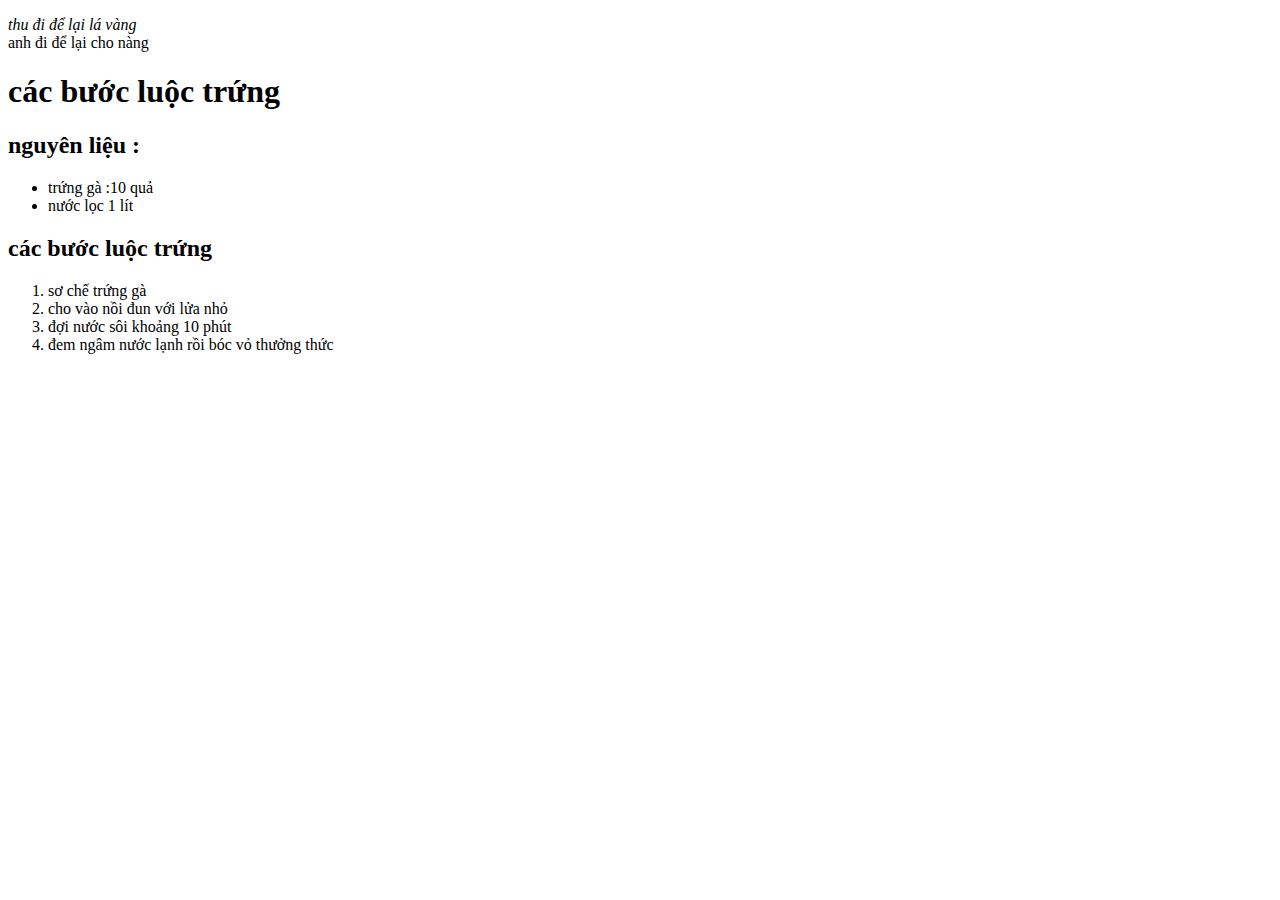
<file: bai_1.html>
<!doctype html>
<html lang="vi">
  <head>
    <meta charset="UTF-8" />
    <meta name="viewport" content="width=device-width, initial-scale=1.0" />
    <title>bai 1</title>
  </head>
  <body>
    <p>
      <i> thu đi để lại lá vàng <br /> </i>
      anh đi để lại cho nàng<br />
    </p>
    <h1>các bước luộc trứng</h1>
    <h2>nguyên liệu :</h2>
    <ul>
      <li>trứng gà :10 quả</li>
      <li>nước lọc 1 lít</li>
    </ul>
    <h2>các bước luộc trứng</h2>
    <ol>
      <li>sơ chế trứng gà</li>
      <li>cho vào nồi đun với lửa nhỏ</li>
      <li>đợi nước sôi khoảng 10 phút</li>
      <li>đem ngâm nước lạnh rồi bóc vỏ thưởng thức</li>
    </ol>
  </body>
</html>
</file>
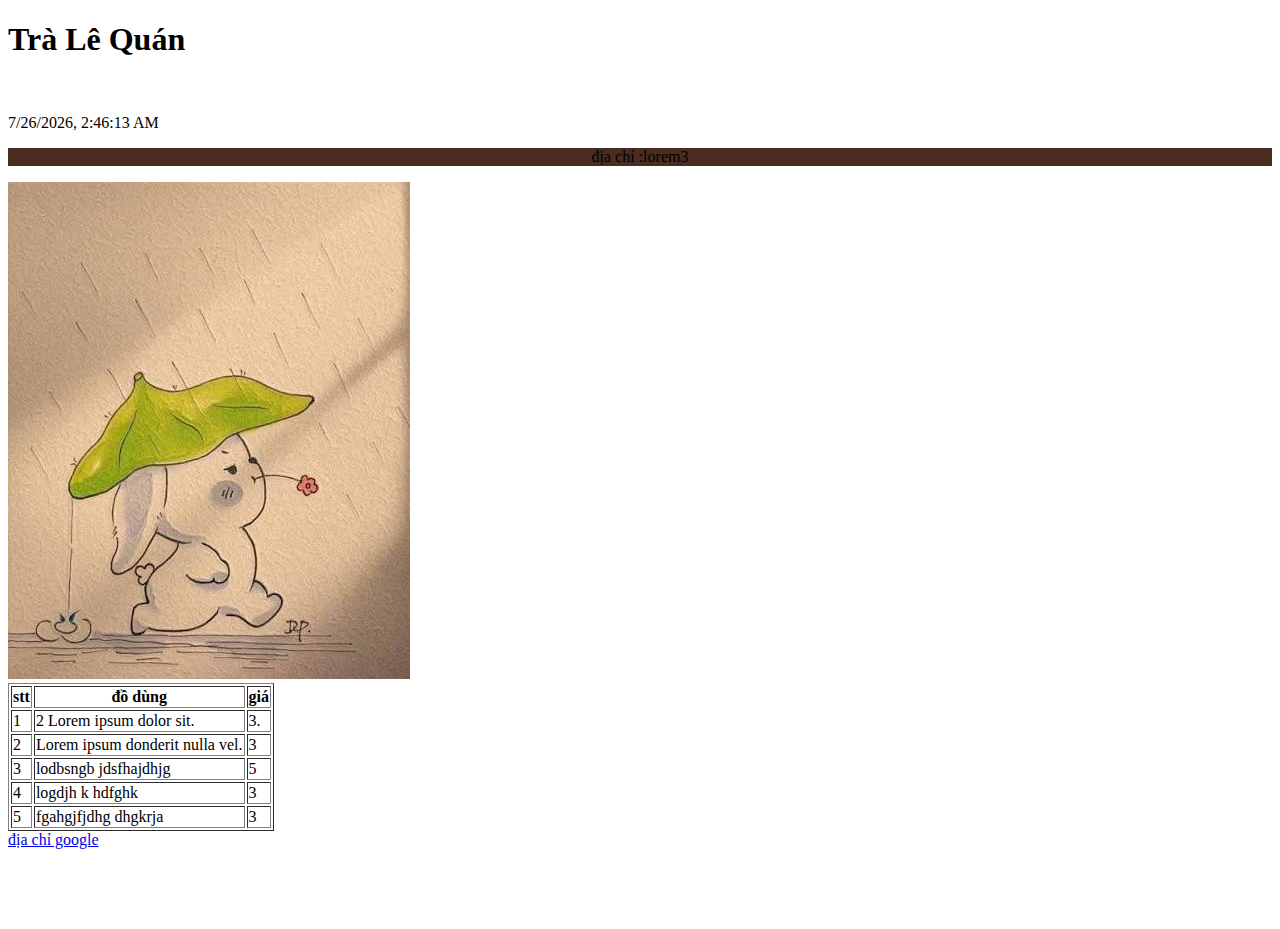
<file: bai_3.html>
<!doctype html>
<html lang="en">
  <head>
    <meta charset="UTF-8" />
    <meta name="viewport" content="width=device-width, initial-scale=1.0" />
    <title>cà phê</title>
    <link rel="stylesheet" href="bai3.css" />
  </head>
  <body>
    <div class="head">
      <h1>Trà Lê Quán</h1>
      <br />
      <p id="datetime"></p>
      <ul>
        <ul>
          <li>địa chỉ :lorem3</li>
        </ul>
      </ul>
    </div>

    <div class="banner"></div>
    <img src="./data/anh-demo.jpg" alt="ảnh Quán" />

    <div class="menu"></div>
    <table border="1">
      <tr>
        <th>stt</th>
        <th>đồ dùng</th>
        <th>giá</th>
      </tr>
      <tr>
        <td>1</td>
        <td>2 Lorem ipsum dolor sit.</td>
        <td>3.</td>
      </tr>
      <tr>
        <td>2</td>
        <td>Lorem ipsum donderit nulla vel.</td>
        <td>3</td>
      </tr>
      <tr>
        <td>3</td>
        <td>lodbsngb jdsfhajdhjg</td>
        <td>5</td>
      </tr>
      <tr>
        <td>4</td>
        <td>logdjh k hdfghk</td>
        <td>3</td>
      </tr>
      <tr>
        <td>5</td>
        <td>fgahgjfjdhg dhgkrja</td>
        <td>3</td>
      </tr>
    </table>
    <div class="footer">
      <a href="https://www.google.com/maps"> địa chỉ google</a>
    </div>
    <script src="bai3.js"></script>
  </body>
</html>
</file>
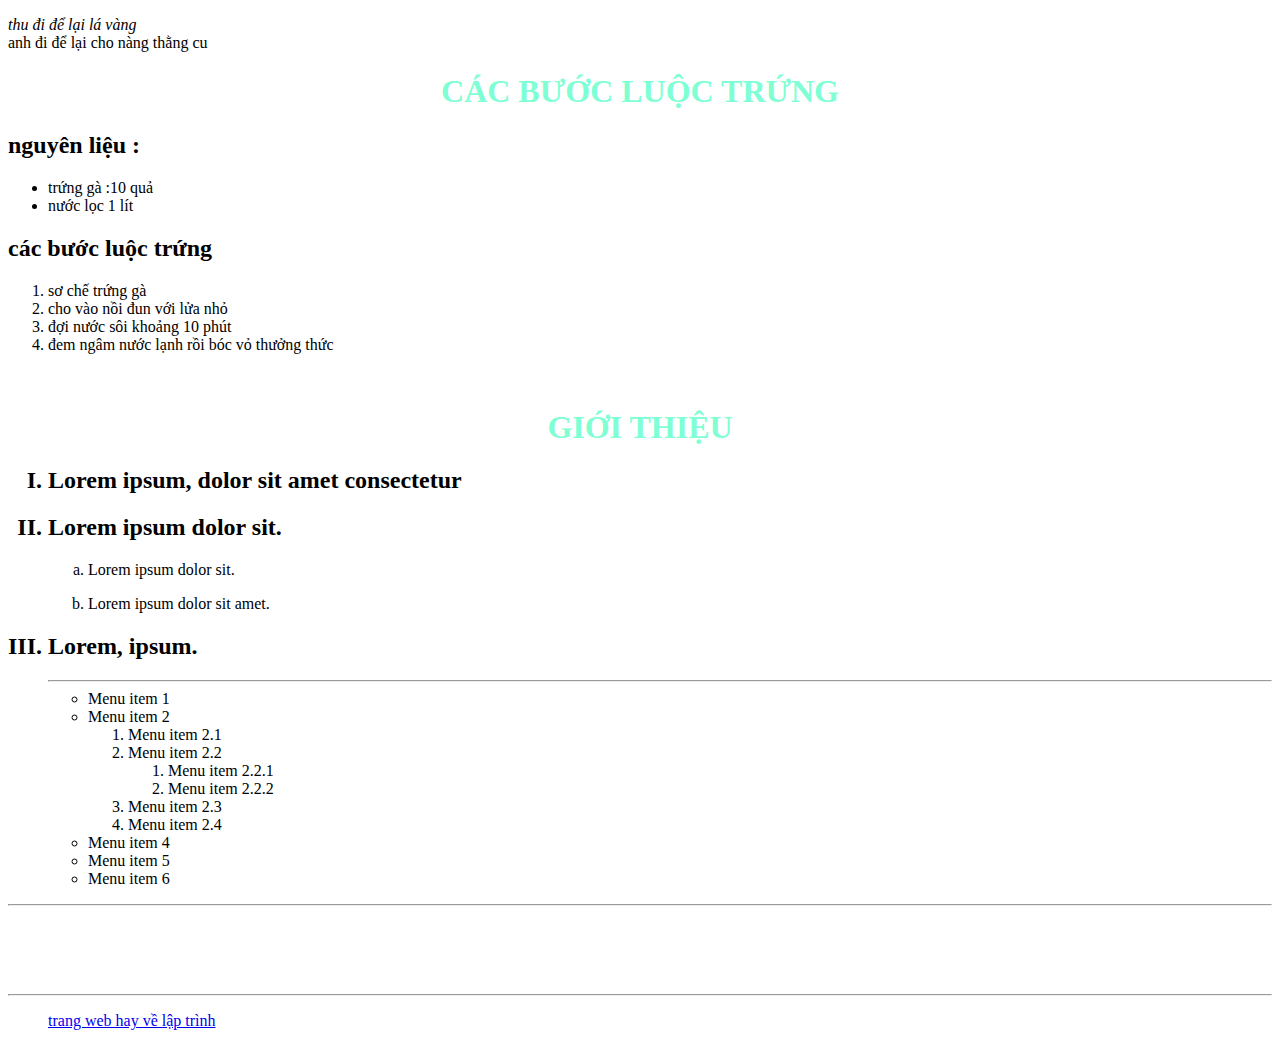
<file: bai1/bai_1.html>
<!doctype html>
<html lang="vi">
  <head>
    <meta charset="UTF-8" />
    <meta name="viewport" content="width=device-width, initial-scale=1.0" />
    <title>bai 1</title>
    <link rel="stylesheet" href="bai1.css" />
  </head>
  <body>
    <p>
      <i> thu đi để lại lá vàng <br /> </i>
      anh đi để lại cho nàng thằng cu<br />
    </p>
    <h1>các bước luộc trứng</h1>
    <h2>nguyên liệu :</h2>
    <ul>
      <li>trứng gà :10 quả</li>
      <li>nước lọc 1 lít</li>
    </ul>
    <h2>các bước luộc trứng</h2>
    <ol>
      <li>sơ chế trứng gà</li>
      <li>cho vào nồi đun với lửa nhỏ</li>
      <li>đợi nước sôi khoảng 10 phút</li>
      <li>đem ngâm nước lạnh rồi bóc vỏ thưởng thức</li>
    </ol>
    <br />
    <h1>giới thiệu</h1>
    <ol type="I">
      <h2><li>Lorem ipsum, dolor sit amet consectetur</li></h2>
      <h2><li>Lorem ipsum dolor sit.</li></h2>
      <ol type="a">
        <p><li>Lorem ipsum dolor sit.</li></p>
        <p><li>Lorem ipsum dolor sit amet.</li></p>
      </ol>
      <h2><li>Lorem, ipsum.</li></h2>
      <hr />
      <ul>
        <li>Menu item 1</li>
        <li>Menu item 2</li>
        <ol>
          <li>Menu item 2.1</li>
          <li>Menu item 2.2</li>
          <ol>
            <li>Menu item 2.2.1</li>
            <li>Menu item 2.2.2</li>
          </ol>
          <li>Menu item 2.3</li>
          <li>Menu item 2.4</li>
        </ol>

        <li>Menu item 4</li>
        <li>Menu item 5</li>
        <li>Menu item 6</li>
      </ul>
    </ol>
    <hr />
    <br />
    <br />
    <br />
    <br />
    <hr />
    <ul>
      <a href="https://tuhoc.cc" target="_blank">
        trang web hay về lập trình
      </a>
    </ul>
  </body>
</html>
</file>
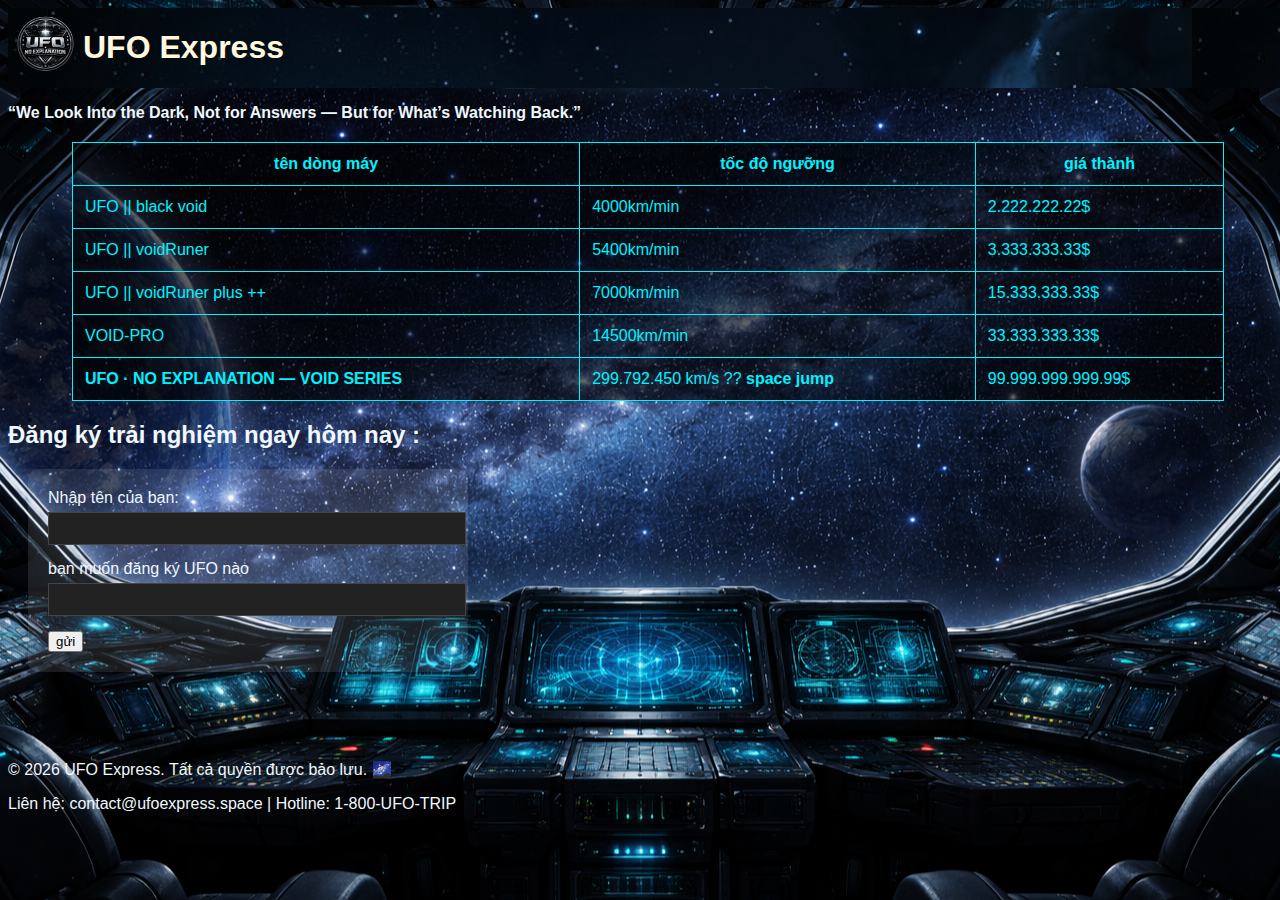
<file: bai4_code/bai4.html>
<!doctype html>
<html lang="vi">
  <head>
    <meta charset="UTF-8" />
    <meta name="viewport" content="width=device-width, initial-scale=1.0" />
    <title>UFO |landing page</title>
    <link rel="stylesheet" href="bai4.css" />
  </head>
  <body>
    <header>
      <a><img src="./logo-UFO.png" alt="logo-UFO" width="75" /></a>
      <h1>UFO Express</h1>
    </header>
    <div class="hero-section">
      <p></p>
      <p>
        <strong
          >“We Look Into the Dark, Not for Answers — But for What’s Watching
          Back.”</strong
        >
      </p>
    </div>
    <table border="1">
      <thead>
        <tr>
          <th>tên dòng máy</th>
          <th>tốc độ ngưỡng</th>
          <th>giá thành</th>
        </tr>
      </thead>

      <tbody>
        <tr>
          <td>UFO || black void</td>
          <td>4000km/min</td>
          <td>2.222.222.22$</td>
        </tr>
        <tr>
          <td>UFO || voidRuner</td>
          <td>5400km/min</td>
          <td>3.333.333.33$</td>
        </tr>
        <tr>
          <td>UFO || voidRuner plus ++</td>
          <td>7000km/min</td>
          <td>15.333.333.33$</td>
        </tr>
        <tr>
          <td>VOID-PRO</td>
          <td>14500km/min</td>
          <td>33.333.333.33$</td>
        </tr>
        <tr>
          <td><strong>UFO · NO EXPLANATION — VOID SERIES</strong></td>
          <td>299.792.450 km/s ?? <strong>space jump</strong></td>
          <td>99.999.999.999.99$</td>
        </tr>
      </tbody>
    </table>
    <h2>Đăng ký trải nghiệm ngay hôm nay :</h2>
    <form action="/submit-data" method="post">
      <label for="ten">Nhập tên của bạn:</label>
      <input type="text" id="ten" name="user_name" />
      <br />
      <label for="choose">bạn muốn đăng ký UFO nào</label>
      <input type="text" id="choose" name="UFO" />
      <br />
      <button type="submit">gửi</button>
    </form>
    <br /><br /><br /><br />
    <footer>
      <p>&copy; 2026 UFO Express. Tất cả quyền được bảo lưu. 🌌</p>
      <p>Liên hệ: contact@ufoexpress.space | Hotline: 1-800-UFO-TRIP</p>
    </footer>
  </body>
</html>
</file>
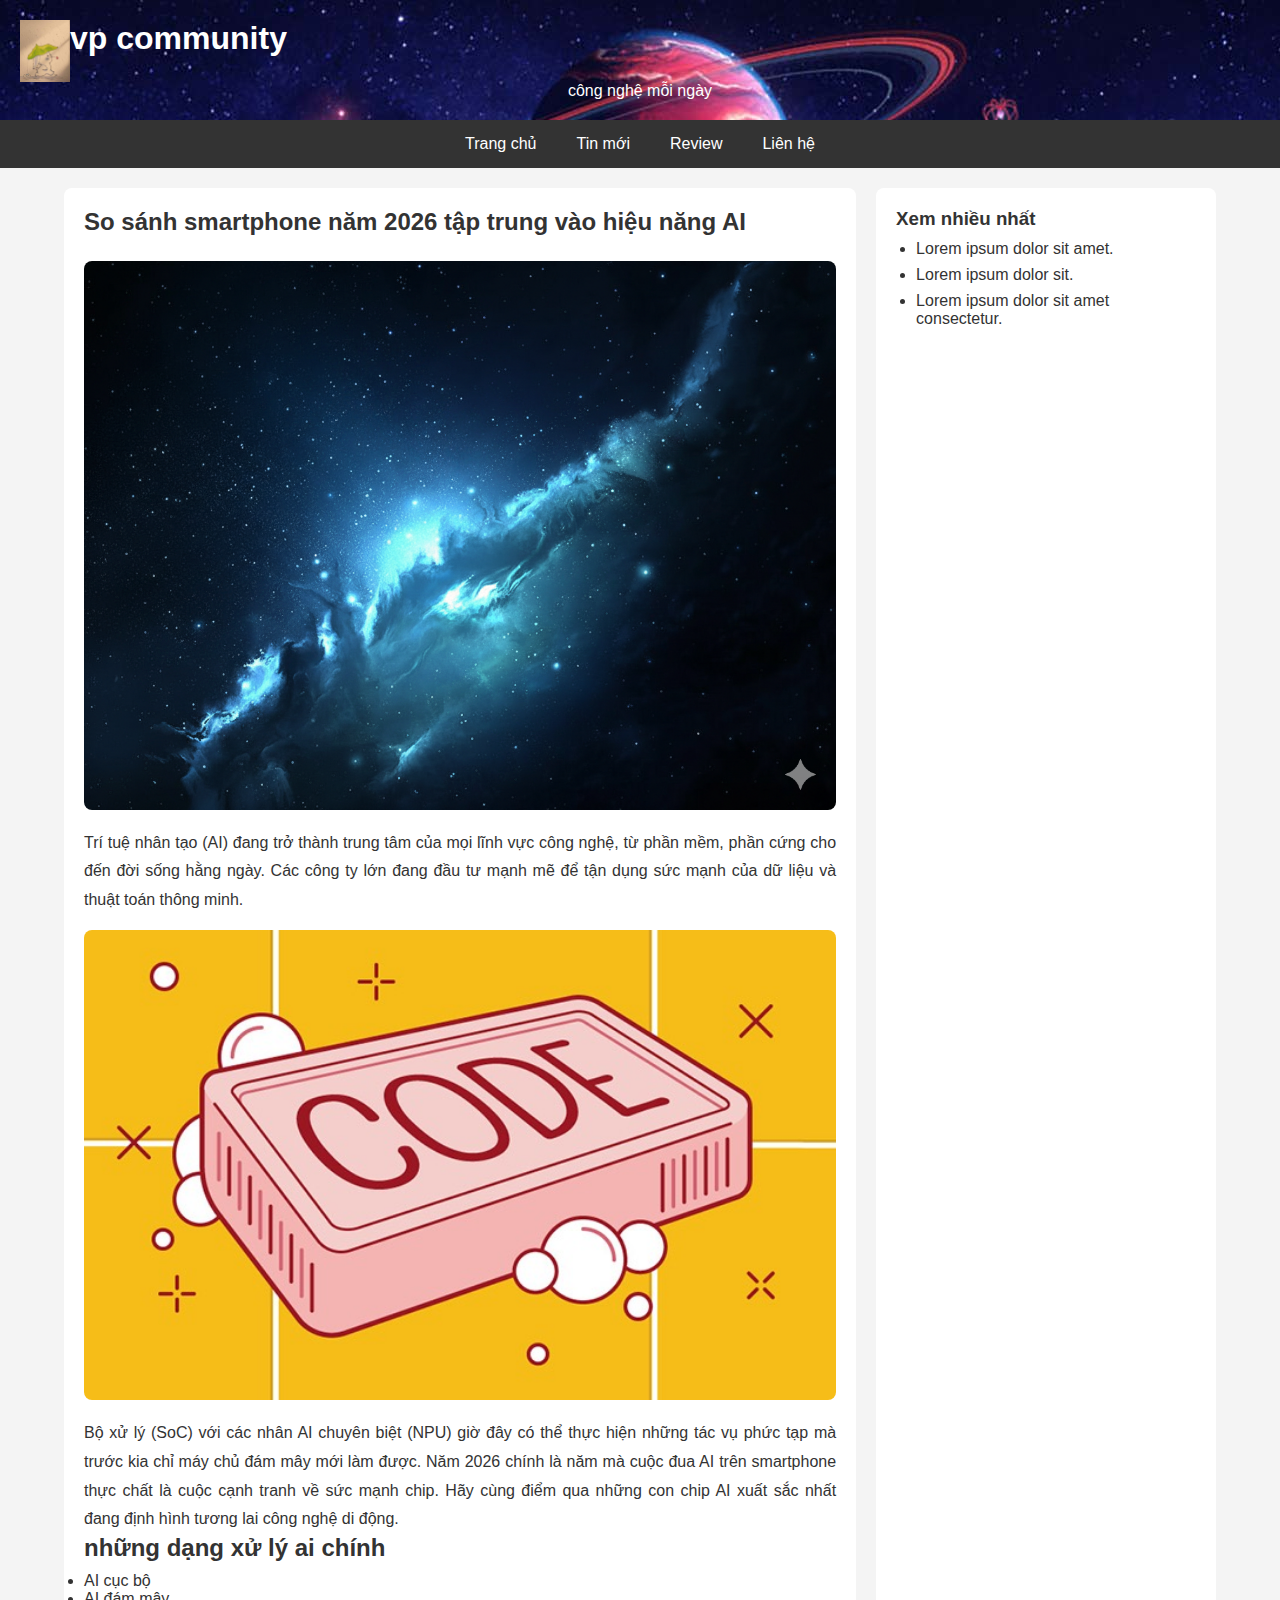
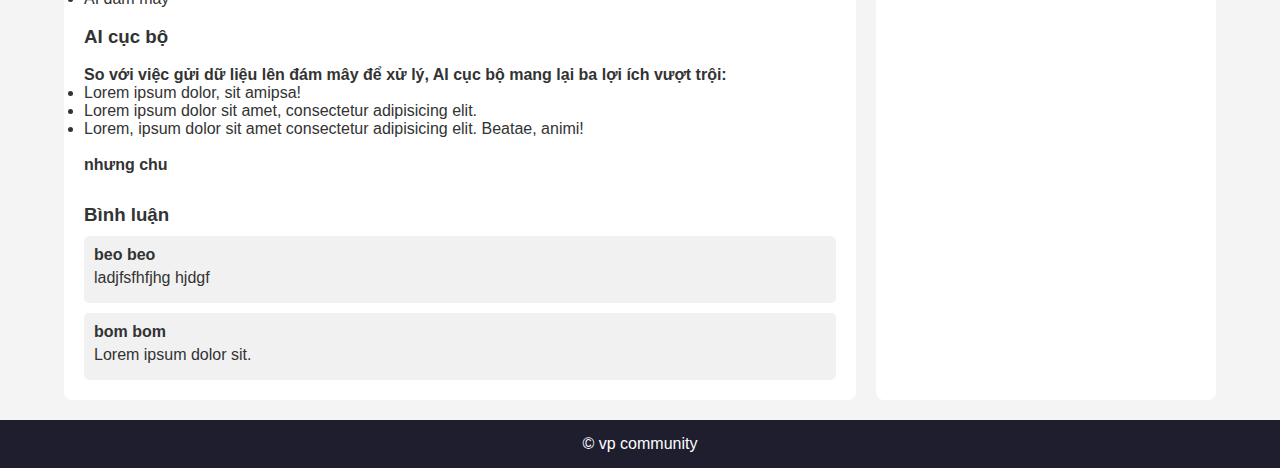
<file: blog/blog.html>
<!doctype html>
<html lang="vi">
  <head>
    <meta charset="UTF-8" />
    <title>The Tech Journal</title>
    <link rel="stylesheet" href="blog.css" />
  </head>
  <body>
    <header>
      <div class="logo">
        <img src="../data/anh-demo.jpg" alt="vp community logo" width="50" />
        <h1>vp community</h1>
      </div>
      <p>công nghệ mỗi ngày</p>
    </header>

    <nav>
      <ul>
        <li><a href="#">Trang chủ</a></li>
        <li><a href="#">Tin mới</a></li>
        <li><a href="#">Review</a></li>
        <li><a href="#">Liên hệ</a></li>
      </ul>
    </nav>

    <main>
      <article>
        <h2>So sánh smartphone năm 2026 tập trung vào hiệu năng AI</h2>

        <img src="../data/anh-nen.png" alt="ảnh điện thoại" />

        <p>
          Trí tuệ nhân tạo (AI) đang trở thành trung tâm của mọi lĩnh vực công
          nghệ, từ phần mềm, phần cứng cho đến đời sống hằng ngày. Các công ty
          lớn đang đầu tư mạnh mẽ để tận dụng sức mạnh của dữ liệu và thuật toán
          thông minh.
        </p>
        <a href="qc.com"
          ><img src="../data/code-lam-dep.jpg" alt="quảng cáo "
        /></a>
        <br />
        <p>
          Bộ xử lý (SoC) với các nhân AI chuyên biệt (NPU) giờ đây có thể thực
          hiện những tác vụ phức tạp mà trước kia chỉ máy chủ đám mây mới làm
          được. Năm 2026 chính là năm mà cuộc đua AI trên smartphone thực chất
          là cuộc cạnh tranh về sức mạnh chip. Hãy cùng điểm qua những con chip
          AI xuất sắc nhất đang định hình tương lai công nghệ di động.
        </p>
        <h2>những dạng xử lý ai chính</h2>
        <ul>
          <li>AI cục bộ</li>
          <li>AI đám mây</li>
        </ul>
        <br />
        <h3>AI cục bộ</h3>
        <br />
        <h4>
          So với việc gửi dữ liệu lên đám mây để xử lý, AI cục bộ mang lại ba
          lợi ích vượt trội:
        </h4>
        <ul>
          <li>Lorem ipsum dolor, sit amipsa!</li>
          <li>Lorem ipsum dolor sit amet, consectetur adipisicing elit.</li>
          <li>
            Lorem, ipsum dolor sit amet consectetur adipisicing elit. Beatae,
            animi!
          </li>
          <br />
        </ul>
        <h4>nhưng chu</h4>
        <section class="comments">
          <h3>Bình luận</h3>

          <div class="comment">
            <strong>beo beo</strong>
            <p>ladjfsfhfjhg hjdgf</p>
          </div>

          <div class="comment">
            <strong>bom bom</strong>
            <p>Lorem ipsum dolor sit.</p>
          </div>
        </section>
      </article>

      <aside>
        <h3>Xem nhiều nhất</h3>
        <ul>
          <li>Lorem ipsum dolor sit amet.</li>
          <li>Lorem ipsum dolor sit.</li>
          <li>Lorem ipsum dolor sit amet consectetur.</li>
        </ul>
      </aside>
    </main>

    <footer>
      <p>© vp community</p>
    </footer>
  </body>
</html>
</file>
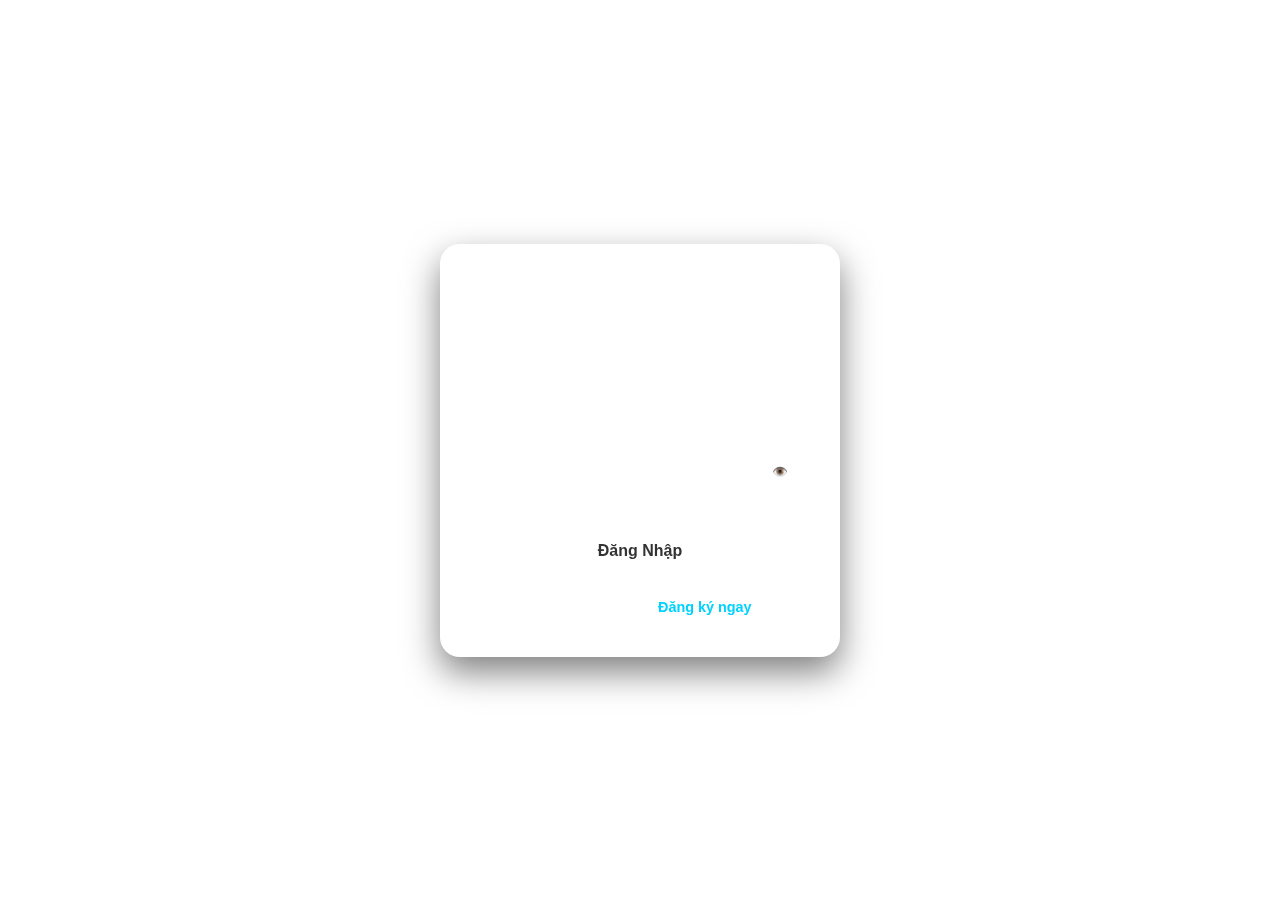
<file: login/login.html>
<!DOCTYPE html>
<html lang="vi">
<head>
    <meta charset="UTF-8">
    <meta name="viewport" content="width=device-width, initial-scale=1.0">
    <title>Đăng Nhập </title>
    <link rel="stylesheet" href="loginstyle.css">
</head>
<body>

    <div class="login-card">
        <div class="login-header">
            <h2>WELCOME</h2>
            <p id="message">Vui lòng đăng nhập để tiếp tục</p>
        </div>

        <form id="loginForm">
            <div class="input-box">
                <input type="text" id="username" required>
                <label>Tên đăng nhập</label>
            </div>
            
            <div class="input-box">
                <input type="password" id="password" required>
                <label>Mật khẩu</label>
                <span id="togglePassword" style="position:absolute; right:10px; top:15px; cursor:pointer; font-size: 0.8em;">👁️</span>
            </div>

            <button type="submit" class="btn-login" id="loginBtn">Đăng Nhập</button>

            <div class="register-link">
                <p>Chưa có tài khoản? <a href="#">Đăng ký ngay</a></p>
            </div>
        </form>
    </div>

    <script src="loginscript.js"></script>
</body>
</html>
</file>
<file: bai3.css>
.head ul {
    list-style-type: none;
   background-color: #4b2c20;
    
    padding: 0;
    display: flex; /* Kỹ thuật Flexbox để dàn hàng ngang */
    justify-content: center;
}
.head li a {
    display: block;
    color: white;
    text-align: center;
    padding: 14px 20px;
    text-decoration: none; /* Bỏ gạch chân của link */
}
.head li a:hover {
    background-color: #6f4e37; /* Đổi màu khi di chuột vào */
}
tr:hover {
    background-color: #f5f5f5;
    cursor: pointer;
}
body{
  background-image: url(./data/anh-demo.jpg)
  background-size: cover;
  background-position: center;
  background-attachment: fixed;
  background-repeat: no-repeat;
  min-height: 100vh;
  position: relative;
}
</file>
<file: bai1/bai1.css>
h1 {
  color: aquamarine;
  text-align: center;
  text-transform: uppercase;
}
table {
  width: 100%;
  border-collapse: collapse; /* Gộp các đường viền lại thành 1 đường mảnh */
  margin-top: 20px;
}

th, td {
  padding: 12px; /* Tạo khoảng trống bên trong ô cho dễ đọc */
  border: 1px solid #1b0c10; /* Đường viền nhẹ nhàng hơn */
}
input, textarea {
    display: block;
    margin-bottom: 10px;
    padding: 8px;
    width: 100%;
}
button {
    background-color: lightskyblue;
    border:bisque;
    padding: 10px 20px;
    cursor: pointer;
}

.box{
 font-family:Arial, Helvetica, sans-serif;


}
body {
image-resolution: inherit;
}
</file>
<file: bai4_code/bai4.css>
* {
  font-family: Arial, Helvetica, sans-serif;
}
body {
  background: url(../data/tau-khong-gian.png);
  width: 100%;
  background-position: center;
  color: aliceblue;
}

header {
  display: flex;
  color: cornsilk;
  background-image:url(../data/anh-nen.png);
}
.full-width-img {
  width: 100%; /* Trải đều theo chiều ngang */
  height: auto; /* Hoặc auto để giữ tỉ lệ */
  object-fit: cover; /* Quan trọng: Giúp ảnh không bị méo khi co giãn */
  display: block;

}
table {
  width: 90%;
  margin: 20px auto; /* Căn giữa bảng */
  border-collapse: collapse;
  background-color: rgba(0, 0, 0, 0.6); /* Làm nền bảng hơi trong suốt */
  color: #00f2ff; /* Màu xanh neon cho giống màn hình radar */
}

th, td {
  padding: 12px;
  border: 1px solid #00f2ff;
}
form {
  max-width: 400px;
  margin-left: 20px;
  background: rgba(255, 255, 255, 0.1);
  padding: 20px;
  border-radius: 10px;
}

input {
  width: 100%;
  padding: 8px;
  margin-top: 5px;
  margin-bottom: 15px;
  background: #222;
  color: white;
  border: 1px solid #444;
}
</file>
<file: blog/blog.css>
* {
    box-sizing: border-box;
    margin: 0;
    padding: 0;
    font-family: Arial, Helvetica, sans-serif;
}


html, body {
    height: 100%;
}

body {
    display: flex;
    flex-direction: column;
    background-color: #f4f4f4;
    color: #333;
}


header {
    background-image: url(../data/anh-vutru.jpg);
    color: white;
    padding: 20px;
    text-align: center;
}


nav {
    background-color: #333;
    position: sticky;
    top: 0;
    z-index: 100;
}

nav ul {
    display: flex;
    list-style: none;
    justify-content: center;
}

nav ul li a {
    color: white;
    text-decoration: none;
    padding: 15px 20px;
    display: block;
}

nav ul li a:hover {
    background-color: #555;
}


main {
    flex: 1;
    display: flex;
    width: 90%;
    margin: 20px auto;
    gap: 20px;
}

/* ===== ARTICLE ===== */
article {
    width: 70%;
    background: white;
    padding: 20px;
    border-radius: 8px;
}

article h2 {
    margin-bottom: 10px;
}

article img {
    width: 100%;
    margin: 15px 0;
    border-radius: 8px;
}

article p {
    line-height: 1.8;
    text-align: justify;
}

/* Nút Đọc thêm */
.read-more {
    display: inline-block;
    margin-top: 15px;
    padding: 10px 15px;
    background-color: #1e90ff;
    color: white;
    text-decoration: none;
    border-radius: 5px;
}

.read-more:hover {
    background-color: #0b5ed7;
}

/* ===== COMMENTS ===== */
.comments {
    margin-top: 30px;
}

.comments h3 {
    margin-bottom: 10px;
}

.comment {
    background-color: #f1f1f1;
    padding: 10px;
    margin-top: 10px;
    border-radius: 5px;
}

/* ===== ASIDE ===== */
aside {
    width: 30%;
    background: white;
    padding: 20px;
    border-radius: 8px;
}

aside h3 {
    margin-bottom: 10px;
}

aside ul {
    padding-left: 20px;
}

aside li {
    margin-bottom: 8px;
}


footer {
    background-color: #1e1e2f;
    color: white;
    text-align: center;
    padding: 15px;
}
.logo{
    display: flex;
}
</file>
<file: login/loginstyle.css>
html {
  height: 100%;
  width: 100%;
}
/* Reset định dạng mặc định */
* {
    margin: 0;
    padding: 0;
    box-sizing: border-box;
    font-family: 'Poppins', sans-serif;
}

body {
    display: flex;
    justify-content: center;
    align-items: center;
    min-height: 100vh;
    /* Ảnh nền phong cách vũ trụ/công nghệ */
    background: url('https://images.unsplash.com/photo-1451187580459-43490279c0fa?q=80&w=1920&auto=format&fit=crop') no-repeat;
    background-size: cover;
    background-position: center;
}

/* Khung đăng nhập kính mờ */
.login-card {
    position: relative;
    width: 400px;
    padding: 40px;
    background: rgba(255, 255, 255, 0.1);
    border: 2px solid rgba(255, 255, 255, 0.2);
    backdrop-filter: blur(20px);
    border-radius: 20px;
    color: #fff;
    box-shadow: 0 15px 35px rgba(0, 0, 0, 0.5);
}

.login-header {
    text-align: center;
    margin-bottom: 30px;
}

.login-header h2 {
    font-size: 2em;
    letter-spacing: 2px;
}

.login-header p {
    font-size: 0.9em;
    opacity: 0.7;
}

/* Hiệu ứng Input Floating Label (Nhãn bay) */
.input-box {
    position: relative;
    width: 100%;
    height: 50px;
    border-bottom: 2px solid #fff;
    margin: 30px 0;
}

.input-box label {
    position: absolute;
    top: 50%;
    left: 5px;
    transform: translateY(-50%);
    color: #fff;
    font-size: 1em;
    pointer-events: none;
    transition: 0.5s;
}

.input-box input {
    width: 100%;
    height: 100%;
    background: transparent;
    border: none;
    outline: none;
    font-size: 1em;
    color: #fff;
    padding: 0 5px;
}

/* Khi có dữ liệu hoặc đang focus, nhãn sẽ bay lên */
.input-box input:focus ~ label,
.input-box input:valid ~ label {
    top: -5px;
}

.options {
    display: flex;
    justify-content: space-between;
    font-size: 0.9em;
    margin: -15px 0 20px;
}

.options a {
    color: #fff;
    text-decoration: none;
}

.options a:hover {
    text-decoration: underline;
}

/* Nút bấm chuyển màu mượt mà */
.btn-login {
    width: 100%;
    height: 45px;
    background: #fff;
    border: none;
    outline: none;
    border-radius: 40px;
    cursor: pointer;
    font-size: 1em;
    font-weight: 600;
    color: #333;
    transition: 0.4s;
}

.btn-login:hover {
    background: #00d2ff;
    color: #fff;
    box-shadow: 0 0 20px #00d2ff;
}

.register-link {
    font-size: 0.9em;
    text-align: center;
    margin-top: 25px;
}

.register-link a {
    color: #00d2ff;
    text-decoration: none;
    font-weight: 600;
}

.register-link a:hover {
    text-decoration: underline;
}
</file>
